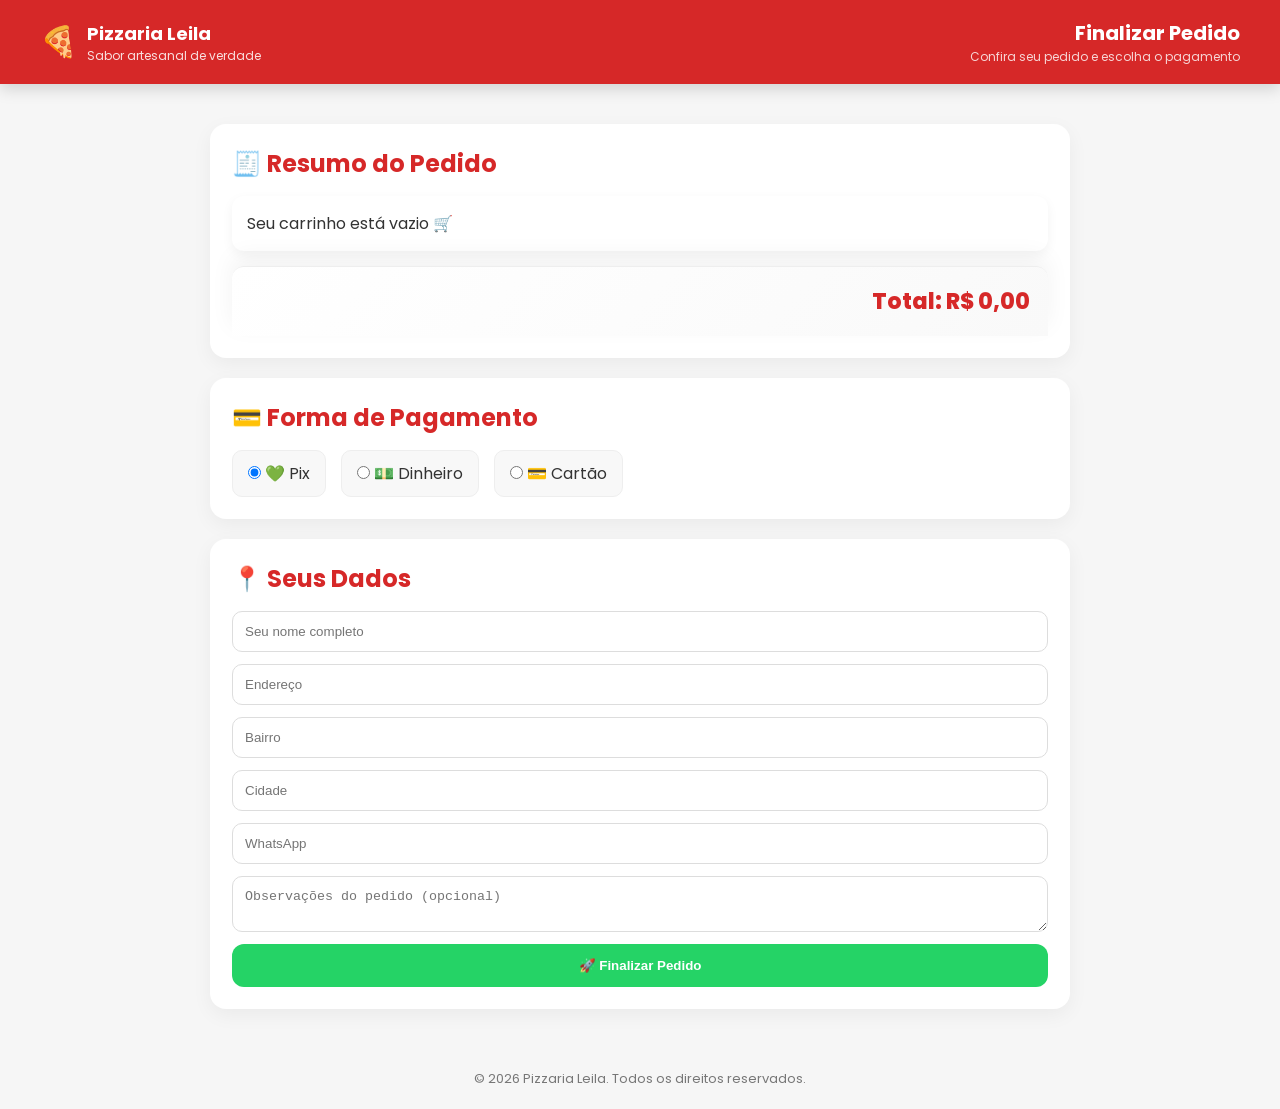
<file: checkout.html>
<!DOCTYPE html>
<html lang="pt-br">

<head>
    <meta charset="UTF-8">
    <meta name="viewport" content="width=device-width, initial-scale=1.0">

    <title>Finalizar Pedido | Pizzaria Leila</title>

    <link rel="stylesheet" href="checkout.css">

    <link href="https://fonts.googleapis.com/css2?family=Poppins:wght@300;400;500;600;700&display=swap" rel="stylesheet">
</head>

<body>

    <!-- HEADER FIXO -->
    <header class="checkout-header">

        <!-- LOGO (CLICÁVEL) -->
        <a href="index.html" class="logo">

            <span class="logo-icon">🍕</span>

            <div class="logo-text">
                <h1>Pizzaria Leila</h1>
                <p>Sabor artesanal de verdade</p>
            </div>

        </a>

        <!-- TEXTO DO CHECKOUT -->
        <div class="header-info">
            <h2>Finalizar Pedido</h2>
            <p>Confira seu pedido e escolha o pagamento</p>
        </div>

    </header>

    <!-- CONTEÚDO -->
    <main class="checkout-container">

        <!-- RESUMO DO PEDIDO -->
        <section class="pedido-box">

            <h2>🧾 Resumo do Pedido</h2>

            <ul id="resumoPedido">
                <li>Carregando itens...</li>
            </ul>

            <div class="total">
                Total: <span id="totalPedido">R$ 0,00</span>
            </div>

        </section>

        <!-- FORMAS DE PAGAMENTO -->
        <section class="pagamento-box">

            <h2>💳 Forma de Pagamento</h2>

            <div class="pagamento-opcoes">

                <label>
                    <input type="radio" name="pagamento" value="pix" checked>
                    💚 Pix
                </label>

                <label>
                    <input type="radio" name="pagamento" value="dinheiro">
                    💵 Dinheiro
                </label>

                <label>
                    <input type="radio" name="pagamento" value="cartao">
                    💳 Cartão
                </label>

            </div>

        </section>

        <!-- DADOS DO CLIENTE -->
        <section class="form-box">

            <h2>📍 Seus Dados</h2>

            <form id="formPedido">

                <input type="text" placeholder="Seu nome completo" required>

                <input type="text" placeholder="Endereço" required>

                <input type="text" placeholder="Bairro" required>

                <input type="text" placeholder="Cidade" required>

                <input type="tel" placeholder="WhatsApp" required>

                <textarea placeholder="Observações do pedido (opcional)"></textarea>

                <button type="submit">
                    🚀 Finalizar Pedido
                </button>

            </form>

        </section>

    </main>

    <!-- JS -->
    <script src="checkout.js"></script>

    <!-- FOOTER -->
    <footer class="checkout-footer">
        <p>© 2026 Pizzaria Leila. Todos os direitos reservados.</p>
    </footer>

</body>

</html>
</file>
<file: checkout.css>
/* =========================
   BASE
========================= */
*{
    margin:0;
    padding:0;
    box-sizing:border-box;
}

body{
    font-family:'Poppins', sans-serif;
    background:#f6f6f6;
    color:#333;
}

/* =========================
   HEADER
========================= */
.checkout-header{
    display:flex;
    justify-content:space-between;
    align-items:center;

    padding:18px 40px;

    background:#d62828;
    color:white;

    position:sticky;
    top:0;
    z-index:1000;

    box-shadow:0 5px 15px rgba(0,0,0,0.15);
}

/* LOGO */
.logo{
    display:flex;
    align-items:center;
    gap:10px;

    text-decoration:none;
    color:white;
}

.logo-icon{
    font-size:30px;
}

.logo-text h1{
    font-size:18px;
    margin:0;
}

.logo-text p{
    font-size:12px;
    opacity:0.85;
}

/* TITULO HEADER */
.header-info{
    text-align:right;
}

.header-info h2{
    font-size:20px;
}

.header-info p{
    font-size:12px;
    opacity:0.8;
}

/* =========================
   CONTAINER
========================= */
.checkout-container{
    max-width:900px;
    margin:40px auto;
    padding:0 20px;
}

/* =========================
   BOXES
========================= */
.pedido-box,
.pagamento-box,
.form-box{
    background:white;

    padding:22px;

    border-radius:16px;

    margin-bottom:20px;

    box-shadow:0 6px 20px rgba(0,0,0,0.05);
}

/* TITULOS */
.pedido-box h2,
.pagamento-box h2,
.form-box h2{
    margin-bottom:15px;
    color:#d62828;
}

/* =========================
   LISTA DO CARRINHO (NÍVEL APP)
========================= */
#resumoPedido{
    list-style:none;
}

/* CARD DO ITEM */
#resumoPedido li{
    background:white;

    padding:15px;

    border-radius:12px;

    margin-bottom:10px;

    box-shadow:0 4px 12px rgba(0,0,0,0.05);

    display:flex;
    justify-content:space-between;
    align-items:center;

    gap:15px;

    transition:0.2s;

    animation:pop 0.2s ease;
}

#resumoPedido li:hover{
    transform:translateY(-2px);
}

/* TEXTO ITEM */
#resumoPedido li strong{
    font-size:15px;
    display:block;
}

#resumoPedido li small{
    font-size:12px;
    color:#666;
}

/* =========================
   CONTROLES (+ - REMOVER)
========================= */
.item-controle{
    display:flex;
    align-items:center;
    gap:10px;
    flex-wrap:wrap;
}

.item-controle span{
    min-width:25px;
    text-align:center;
    font-weight:bold;
}

/* BOTÕES + - */
.item-controle button{
    width:32px;
    height:32px;

    border:none;
    border-radius:8px;

    background:#d62828;
    color:white;

    font-weight:bold;

    cursor:pointer;

    transition:0.15s;

    display:flex;
    align-items:center;
    justify-content:center;
}

.item-controle button:hover{
    background:#b71c1c;
}

.item-controle button:active{
    transform:scale(0.9);
}

/* BOTÃO REMOVER */
.item-controle .remover{
    background:#333;
    width:auto;
    padding:0 10px;
    font-size:14px;
}

.item-controle .remover:hover{
    background:#000;
}

/* =========================
   TOTAL (FIXO PREMIUM)
========================= */
.total{
    margin-top:15px;

    font-size:22px;
    font-weight:800;

    color:#d62828;

    text-align:right;

    position:sticky;
    bottom:0;

    background:linear-gradient(135deg,#fff,#f9f9f9);

    padding:18px;

    border-top:1px solid #eee;

    box-shadow:0 -10px 25px rgba(0,0,0,0.05);

    border-radius:12px 12px 0 0;
}

/* =========================
   PAGAMENTO
========================= */
.pagamento-opcoes{
    display:flex;
    gap:15px;
    flex-wrap:wrap;
}

.pagamento-opcoes label{
    background:#f8f8f8;
    padding:10px 15px;
    border-radius:10px;

    cursor:pointer;

    border:1px solid #eee;

    transition:0.2s;
}

.pagamento-opcoes label:hover{
    border-color:#d62828;
}

/* =========================
   FORM
========================= */
form{
    display:flex;
    flex-direction:column;
    gap:12px;
}

input, textarea{
    padding:12px;

    border:1px solid #ddd;
    border-radius:10px;

    outline:none;
    transition:0.2s;
}

input:focus, textarea:focus{
    border-color:#d62828;
}

/* BOTÃO FINALIZAR */
button[type="submit"]{
    background:#25d366;
    color:white;

    padding:14px;

    border:none;

    border-radius:12px;

    font-weight:bold;

    cursor:pointer;

    transition:0.2s;
}

button[type="submit"]:hover{
    background:#1ebe5d;
}

/* =========================
   FOOTER
========================= */
.checkout-footer{
    text-align:center;

    padding:20px;

    font-size:13px;

    color:#777;
}

/* =========================
   ANIMAÇÃO
========================= */
@keyframes pop{
    from{
        opacity:0;
        transform:scale(0.98);
    }
    to{
        opacity:1;
        transform:scale(1);
    }
}

/* =========================
   RESPONSIVO
========================= */
@media (max-width:768px){

    .checkout-header{
        flex-direction:column;
        gap:10px;
        text-align:center;
    }

    .header-info{
        text-align:center;
    }

    #resumoPedido li{
        flex-direction:column;
        align-items:flex-start;
    }

    .total{
        text-align:left;
    }
}
</file>
